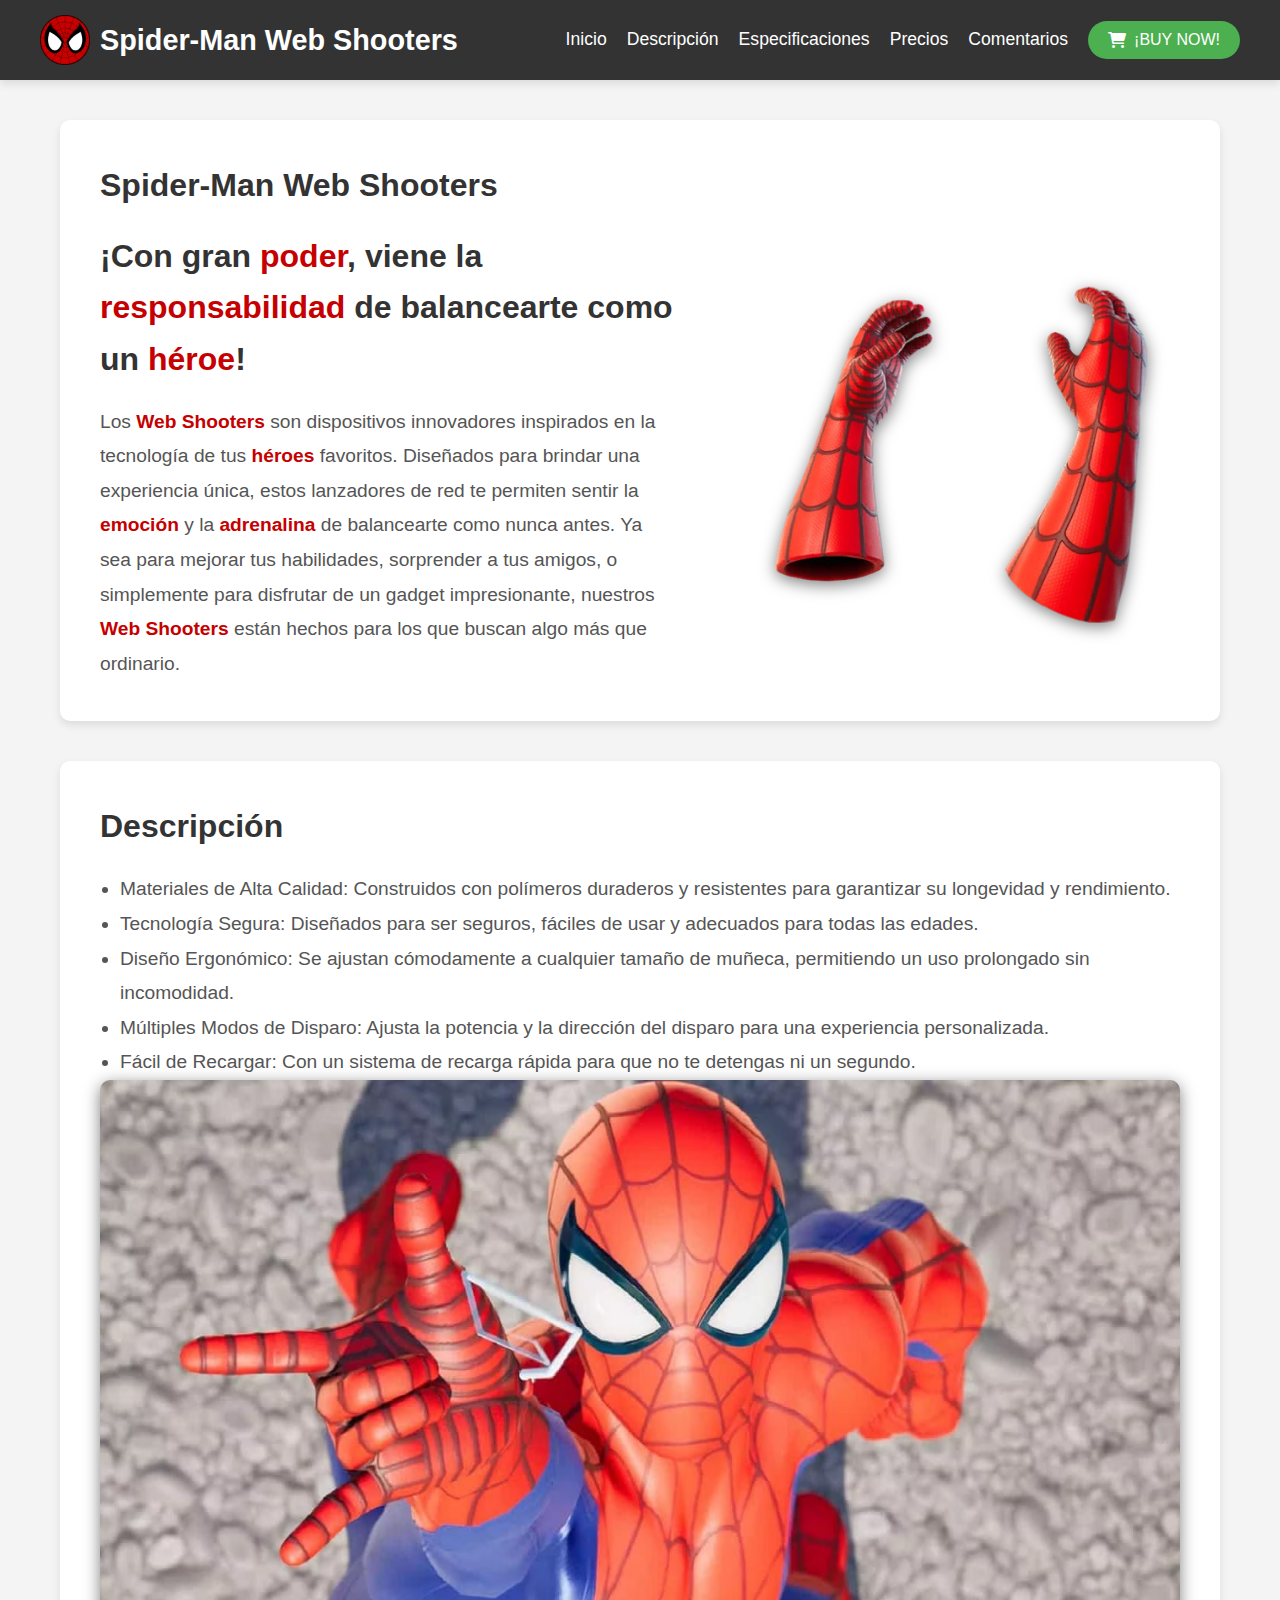
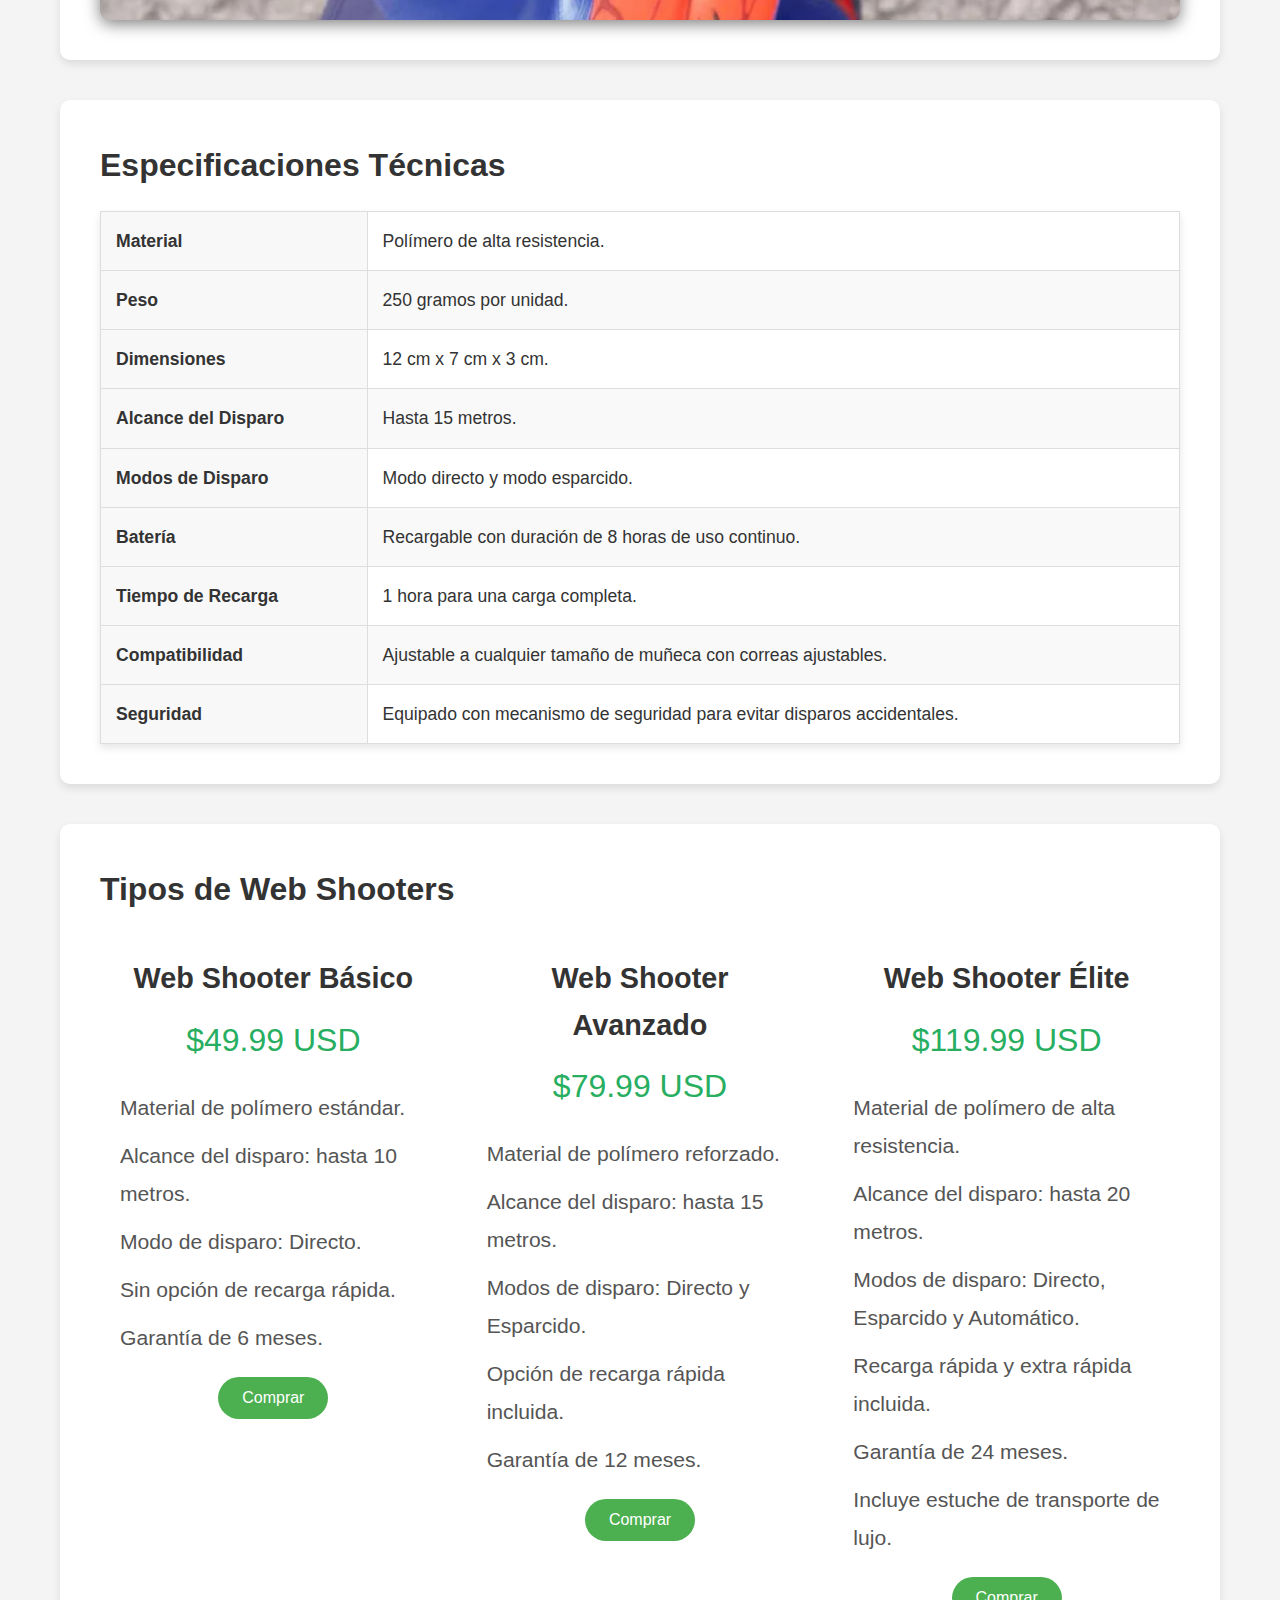
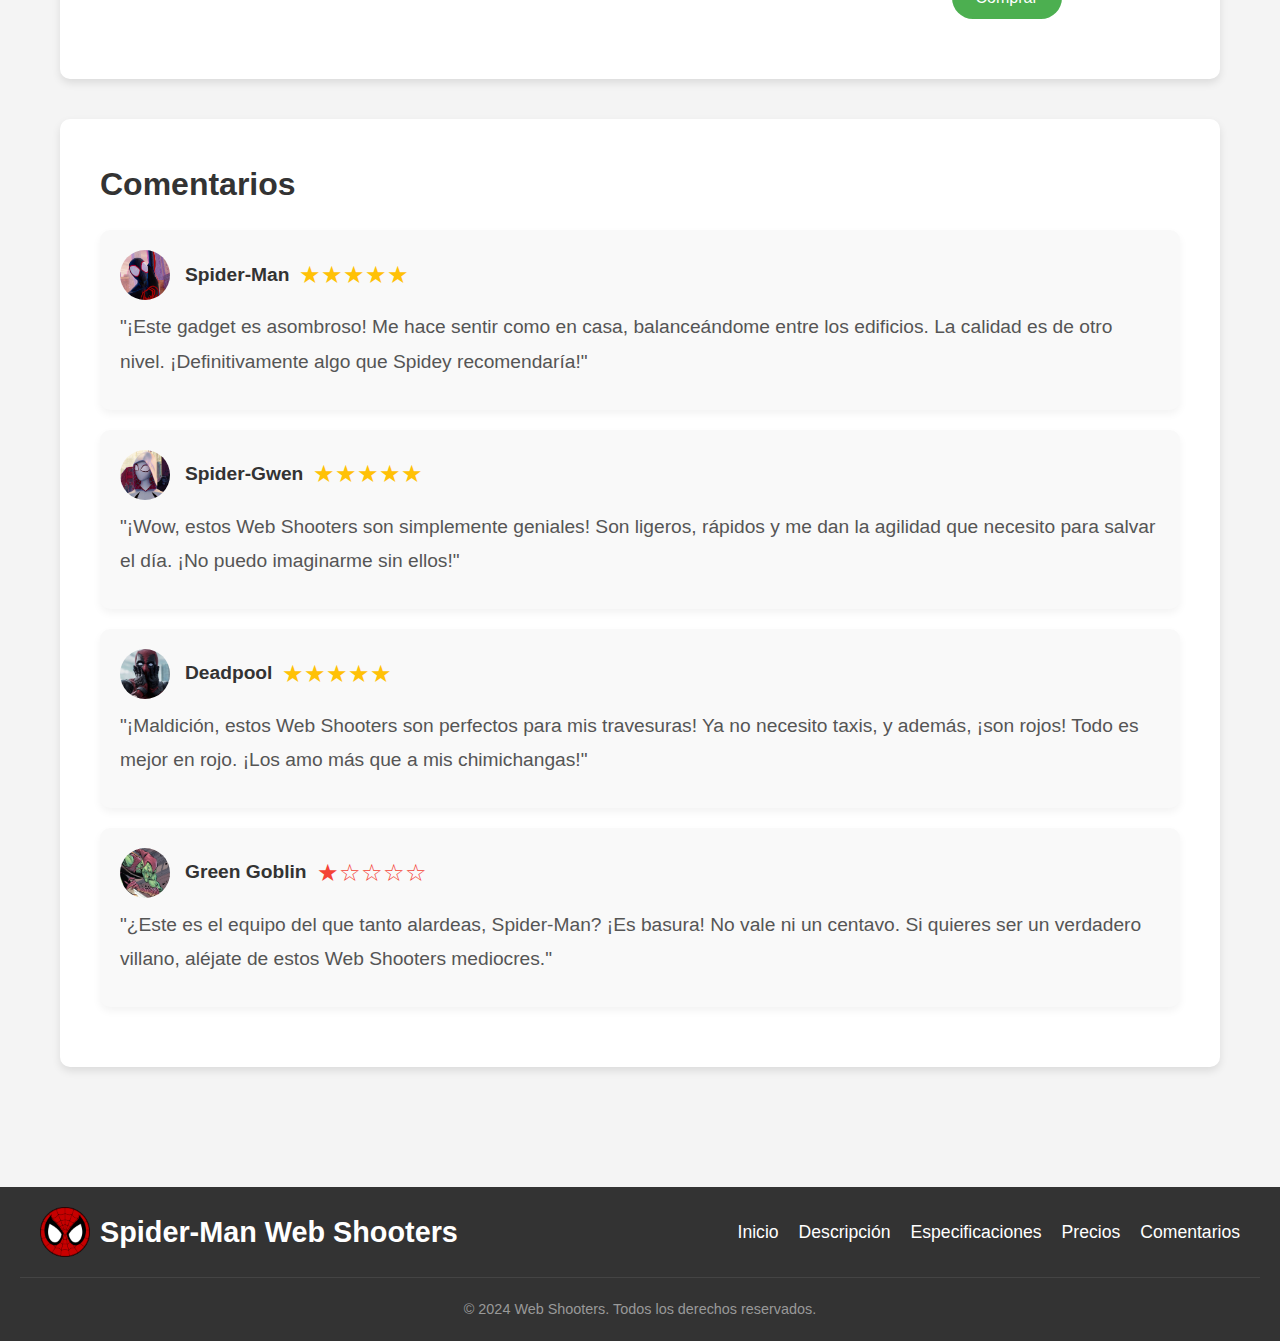
<file: landing.html>
<!DOCTYPE html>
<html lang="es">
  <head>
    <link
      rel="stylesheet"
      href="https://cdnjs.cloudflare.com/ajax/libs/font-awesome/6.0.0-beta3/css/all.min.css"
    />
    <link rel="stylesheet" href="landing_styles.css" />
    <meta charset="UTF-8" />
    <meta name="viewport" content="width=device-width, initial-scale=1.0" />
    <title>Web Shooters</title>
  </head>
  <body>
    <header>
      <div class="navbar">
        <div class="logo">
          <img src="img/ico.png" alt="icono" class="logo-img" />
          <h1>Spider-Man Web Shooters</h1>
        </div>
        <nav>
          <ul>
            <li><a href="#home">Inicio</a></li>
            <li><a href="#description">Descripción</a></li>
            <li><a href="#techSpecs">Especificaciones</a></li>
            <li><a href="#types">Precios</a></li>
            <li><a href="#comments">Comentarios</a></li>
            <li>
              <button class="buy-now">
                <i class="fas fa-shopping-cart"></i> ¡BUY NOW!
              </button>
            </li>
          </ul>
        </nav>
      </div>
    </header>

    <div class="container">
      <section id="home">
        <h2>Spider-Man Web Shooters</h2>
        <div class="home">
          <article class="productinfoContainer">
            <h2>
              ¡Con gran <span>poder</span>, viene la
              <span>responsabilidad</span> de balancearte como un
              <span>héroe</span>!
            </h2>
            <p>
              Los <span>Web Shooters</span> son dispositivos innovadores
              inspirados en la tecnología de tus <span>héroes</span> favoritos.
              Diseñados para brindar una experiencia única, estos lanzadores de
              red te permiten sentir la <span>emoción</span> y la
              <span>adrenalina</span> de balancearte como nunca antes. Ya sea
              para mejorar tus habilidades, sorprender a tus amigos, o
              simplemente para disfrutar de un gadget impresionante, nuestros
              <span>Web Shooters</span> están hechos para los que buscan algo
              más que ordinario.
            </p>
          </article>
          <div class="imgContainer">
            <img src="img/img1.png" alt="spiderShooter" />
          </div>
        </div>
      </section>

      <section id="description" class="description-section">
        <div class="description-content">
          <div class="text-content">
            <h2>Descripción</h2>
            <ul>
              <li>
                Materiales de Alta Calidad: Construidos con polímeros duraderos
                y resistentes para garantizar su longevidad y rendimiento.
              </li>
              <li>
                Tecnología Segura: Diseñados para ser seguros, fáciles de usar y
                adecuados para todas las edades.
              </li>
              <li>
                Diseño Ergonómico: Se ajustan cómodamente a cualquier tamaño de
                muñeca, permitiendo un uso prolongado sin incomodidad.
              </li>
              <li>
                Múltiples Modos de Disparo: Ajusta la potencia y la dirección
                del disparo para una experiencia personalizada.
              </li>
              <li>
                Fácil de Recargar: Con un sistema de recarga rápida para que no
                te detengas ni un segundo.
              </li>
            </ul>
          </div>
          <div class="image-content">
            <img src="img/img2.png" alt="spiderShooter" />
          </div>
        </div>
      </section>

      <section id="techSpecs">
        <h2>Especificaciones Técnicas</h2>
        <table class="specs-table">
          <tbody>
            <tr>
              <th>Material</th>
              <td>Polímero de alta resistencia.</td>
            </tr>
            <tr>
              <th>Peso</th>
              <td>250 gramos por unidad.</td>
            </tr>
            <tr>
              <th>Dimensiones</th>
              <td>12 cm x 7 cm x 3 cm.</td>
            </tr>
            <tr>
              <th>Alcance del Disparo</th>
              <td>Hasta 15 metros.</td>
            </tr>
            <tr>
              <th>Modos de Disparo</th>
              <td>Modo directo y modo esparcido.</td>
            </tr>
            <tr>
              <th>Batería</th>
              <td>Recargable con duración de 8 horas de uso continuo.</td>
            </tr>
            <tr>
              <th>Tiempo de Recarga</th>
              <td>1 hora para una carga completa.</td>
            </tr>
            <tr>
              <th>Compatibilidad</th>
              <td>
                Ajustable a cualquier tamaño de muñeca con correas ajustables.
              </td>
            </tr>
            <tr>
              <th>Seguridad</th>
              <td>
                Equipado con mecanismo de seguridad para evitar disparos
                accidentales.
              </td>
            </tr>
          </tbody>
        </table>
      </section>
      <section id="types">
        <h2>Tipos de Web Shooters</h2>
        <div class="types-grid">
          <div class="types-item">
            <h3>Web Shooter Básico</h3>
            <p class="price">$49.99 USD</p>
            <ul>
              <li>Material de polímero estándar.</li>
              <li>Alcance del disparo: hasta 10 metros.</li>
              <li>Modo de disparo: Directo.</li>
              <li>Sin opción de recarga rápida.</li>
              <li>Garantía de 6 meses.</li>
            </ul>
            <button>Comprar</button>
          </div>
          <div class="types-item">
            <h3>Web Shooter Avanzado</h3>
            <p class="price">$79.99 USD</p>
            <ul>
              <li>Material de polímero reforzado.</li>
              <li>Alcance del disparo: hasta 15 metros.</li>
              <li>Modos de disparo: Directo y Esparcido.</li>
              <li>Opción de recarga rápida incluida.</li>
              <li>Garantía de 12 meses.</li>
            </ul>
            <button>Comprar</button>
          </div>
          <div class="types-item">
            <h3>Web Shooter Élite</h3>
            <p class="price">$119.99 USD</p>
            <ul>
              <li>Material de polímero de alta resistencia.</li>
              <li>Alcance del disparo: hasta 20 metros.</li>
              <li>Modos de disparo: Directo, Esparcido y Automático.</li>
              <li>Recarga rápida y extra rápida incluida.</li>
              <li>Garantía de 24 meses.</li>
              <li>Incluye estuche de transporte de lujo.</li>
            </ul>
            <button>Comprar</button>
          </div>
        </div>
      </section>

      <section id="comments">
        <h2>Comentarios</h2>
        <div class="comment">
          <div class="comment-header">
            <img src="img/user1.png" alt="Spider-Man" />
            <div class="comment-details">
              <span class="comment-name">Spider-Man</span>
              <div class="stars">★★★★★</div>
            </div>
          </div>
          <p>
            "¡Este gadget es asombroso! Me hace sentir como en casa,
            balanceándome entre los edificios. La calidad es de otro nivel.
            ¡Definitivamente algo que Spidey recomendaría!"
          </p>
        </div>
        <div class="comment">
          <div class="comment-header">
            <img src="img/user2.png" alt="Spider-Gwen" />
            <div class="comment-details">
              <span class="comment-name">Spider-Gwen</span>
              <div class="stars">★★★★★</div>
            </div>
          </div>
          <p>
            "¡Wow, estos Web Shooters son simplemente geniales! Son ligeros,
            rápidos y me dan la agilidad que necesito para salvar el día. ¡No
            puedo imaginarme sin ellos!"
          </p>
        </div>
        <div class="comment">
          <div class="comment-header">
            <img src="img/user3.png" alt="Deadpool" />
            <div class="comment-details">
              <span class="comment-name">Deadpool</span>
              <div class="stars">★★★★★</div>
            </div>
          </div>
          <p>
            "¡Maldición, estos Web Shooters son perfectos para mis travesuras!
            Ya no necesito taxis, y además, ¡son rojos! Todo es mejor en rojo.
            ¡Los amo más que a mis chimichangas!"
          </p>
        </div>
        <div class="comment negative">
          <div class="comment-header">
            <img src="img/user4.png" alt="Green Goblin" />
            <div class="comment-details">
              <span class="comment-name">Green Goblin</span>
              <div class="stars">★☆☆☆☆</div>
            </div>
          </div>
          <p>
            "¿Este es el equipo del que tanto alardeas, Spider-Man? ¡Es basura!
            No vale ni un centavo. Si quieres ser un verdadero villano, aléjate
            de estos Web Shooters mediocres."
          </p>
        </div>
      </section>
    </div>

    <footer>
      <div class="footer-content">
        <div class="footer-logo">
          <img src="img/ico.png" alt="Spider-Man Logo" />
          <h1>Spider-Man Web Shooters</h1>
        </div>
        <ul class="footer-nav">
          <li><a href="#home">Inicio</a></li>
          <li><a href="#description">Descripción</a></li>
          <li><a href="#techSpecs">Especificaciones</a></li>
          <li><a href="#types">Precios</a></li>
          <li><a href="#comments">Comentarios</a></li>
        </ul>
      </div>
      <div class="footer-divider"></div>
      <div class="footer-copy">
        <p>&copy; 2024 Web Shooters. Todos los derechos reservados.</p>
      </div>
    </footer>
  </body>
</html>
</file>
<file: landing_styles.css>
* {
  margin: 0;
  padding: 0;
  box-sizing: border-box;
}

html {
  scroll-behavior: smooth;
}

body {
  font-family: "Arial", sans-serif;
  background-color: #f4f4f4;
  color: #333;
  line-height: 1.6;
}

header {
  background-color: #333;
  padding: 10px 20px;
  box-shadow: 0px 4px 8px rgba(0, 0, 0, 0.1);
}

.navbar {
  display: flex;
  justify-content: space-between;
  align-items: center;
  max-width: 1200px;
  margin: auto;
  height: 60px;
}

.logo {
  display: flex;
  align-items: center;
}

.logo img {
  width: 50px;
  height: auto;
  margin-right: 10px;
}

.logo h1 {
  font-size: 1.8em;
  color: #ffffff;
  line-height: 1;
}

nav ul {
  list-style: none;
  display: flex;
  gap: 20px;
  align-items: center;
}

nav ul li {
  display: inline;
}

nav ul li a {
  color: #ffffff;
  text-decoration: none;
  font-size: 1.1em;
  transition: color 0.3s ease;
  position: relative;
}

nav ul li a::after {
  content: "";
  display: block;
  width: 0;
  height: 2px;
  background: #fff;
  transition: width 0.3s ease;
  margin: auto;
}

nav ul li a:hover::after {
  width: 100%;
  transition: width 0.3s ease;
}

button.buy-now {
  background-color: #4caf50;
  color: white;
  padding: 10px 20px;
  border: none;
  cursor: pointer;
  border-radius: 25px;
  font-size: 1em;
  transition: background-color 0.3s ease;
  display: flex;
  align-items: center;
}

button.buy-now:hover {
  background-color: #388e3c;
}

button.buy-now i {
  margin-right: 8px;
}

.container {
  padding: 40px 20px;
  max-width: 1200px;
  margin: auto;
}

section {
  background-color: #ffffff;
  padding: 40px;
  box-shadow: 0px 4px 8px rgba(0, 0, 0, 0.1);
  border-radius: 10px;
  margin-bottom: 40px;
}

section h2 {
  font-size: 2em;
  color: #333;
  margin-bottom: 20px;
}

section p,
section ul {
  font-size: 1.2em;
  color: #555;
  line-height: 1.8;
}

section ul {
  list-style-type: disc;
  padding-left: 20px;
}

span {
  color: #c60000;
  font-weight: bold;
}

.home {
  display: flex;
  flex-direction: row;
  justify-content: space-between;
  align-items: center;
  flex-wrap: wrap;
}

.productinfoContainer {
  display: flex;
  flex-direction: column;
  width: 55%;
  padding-right: 20px;
}

.imgContainer {
  width: 40%;
  min-width: 300px;
  overflow: hidden;
  position: relative;
}

.imgContainer img {
  width: 100%;
  height: auto;
  display: block;
  border-radius: 10px;
  object-fit: contain;
  filter: drop-shadow(0px 4px 8px rgba(0, 0, 0, 0.5));
}

.types-grid {
  display: grid;
  grid-template-columns: repeat(auto-fit, minmax(250px, 1fr));
  gap: 20px;
  margin: 0 auto;
}

.types-item {
  background-color: #fff;
  border-radius: 15px;
  padding: 20px;
  text-align: center;
  transition: transform 0.3s ease, box-shadow 0.3s ease;
  position: relative;
  overflow: hidden;
}

.types-item h3 {
  font-size: 1.8em;
  color: #333;
  margin-bottom: 10px;
  font-weight: bold;
}

.price {
  font-size: 2em;
  color: #27ae60;
  margin: 10px 0;
}

.types-item ul {
  list-style-type: none;
  padding: 0;
  margin: 20px 0;
  text-align: left;
}

.types-item ul li {
  margin: 10px 0;
  font-size: 1.1em;
  color: #555;
}

button {
  background-color: #4caf50;
  color: white;
  padding: 12px 24px;
  border: none;
  cursor: pointer;
  border-radius: 25px;
  font-size: 1em;
  transition: background-color 0.3s ease, transform 0.3s ease;
}

button:hover {
  background-color: #388e3c;
  transform: scale(1.05);
}

.types-item:hover {
  transform: translateY(-10px);
  box-shadow: 0px 10px 20px rgba(0, 0, 0, 0.2);
}

.types-item.featured {
  border: 2px solid #4caf50;
  background-color: #f9fff9;
}

.types-item.featured .price {
  color: #27ae60;
}

.types-item::before {
  content: "";
  position: absolute;
  top: 0;
  left: 0;
  width: 100%;
  height: 100%;
  background: linear-gradient(45deg, rgba(0, 0, 0, 0.05), rgba(0, 0, 0, 0.05));
  z-index: 0;
  opacity: 0;
  transition: opacity 0.3s ease;
}

.types-item:hover::before {
  opacity: 1;
}

#comments {
  background-color: #ffffff;
  padding: 40px;
  box-shadow: 0px 4px 8px rgba(0, 0, 0, 0.1);
  border-radius: 10px;
  margin-bottom: 40px;
}

#comments h2 {
  font-size: 2em;
  color: #333;
  margin-bottom: 20px;
}

.comment {
  background-color: #f9f9f9;
  padding: 20px;
  border-radius: 10px;
  box-shadow: 0px 4px 8px rgba(0, 0, 0, 0.05);
  margin-bottom: 20px;
}

.comment-header {
  display: flex;
  align-items: center;
  margin-bottom: 10px;
}

.comment img {
  width: 50px;
  height: 50px;
  border-radius: 50%;
  margin-right: 15px;
}

.comment-details {
  display: flex;
  align-items: center;
}

.comment-name {
  font-weight: bold;
  font-size: 1.2em;
  color: #333;
  margin-right: 10px;
}

.comment .stars {
  font-size: 1.5em;
  color: #ffc107;
}

.comment p {
  font-size: 1.2em;
  color: #555;
  margin-bottom: 10px;
}

.comment.negative .stars {
  color: #f44336;
}

footer {
  background-color: #333;
  color: #fff;
  padding: 20px;
  text-align: center;
  margin-top: 40px;
  position: relative;
  padding-bottom: 20px;
}

.footer-content {
  display: flex;
  justify-content: space-between;
  align-items: center;
  max-width: 1200px;
  margin: auto;
}

.footer-logo {
  display: flex;
  align-items: center;
}

.footer-logo img {
  width: 50px;
  height: auto;
  margin-right: 10px;
}

.footer-logo h1 {
  font-size: 1.8em;
  color: #ffffff;
}

.footer-nav {
  list-style: none;
  display: flex;
  gap: 20px;
}

.footer-nav li {
  display: inline;
}

.footer-nav li a {
  color: #ffffff;
  text-decoration: none;
  font-size: 1.1em;
  transition: color 0.3s ease;
  position: relative;
}

.footer-nav li a:hover {
  color: #036875;
}

.footer-divider {
  margin: 20px 0;
  border-top: 1px solid #444;
}

.footer-copy {
  margin-top: 10px;
  font-size: 0.9em;
  color: #999;
}

.specs-container {
  display: flex;
  justify-content: space-between;
  margin-top: 20px;
}

.specs-table {
  width: 100%;
  border-collapse: collapse;
  margin-top: 20px;
  box-shadow: 0px 4px 8px rgba(0, 0, 0, 0.1);
}

.specs-table th,
.specs-table td {
  padding: 15px;
  text-align: left;
  font-size: 1.1em;
  border: 1px solid #ddd;
}

.specs-table th {
  background-color: #f8f8f8;
  color: #333;
  font-weight: bold;
}

.specs-table tr:nth-child(even) {
  background-color: #f9f9f9;
}

.specs-table tr:hover {
  background-color: #e9e9e9;
}

@media (max-width: 768px) {
  .navbar {
    flex-direction: column;
    text-align: center;
  }

  nav ul {
    flex-direction: column;
    gap: 10px;
  }

  .home {
    flex-direction: column;
  }

  .productinfoContainer,
  .imgContainer {
    width: 100%;
    padding-right: 0;
  }

  section {
    padding: 20px;
  }

  section h2 {
    font-size: 1.8em;
  }

  section p,
  section ul {
    font-size: 1.1em;
  }
}

.image-content img {
  width: 100%;
  height: auto;
  display: block;
  border-radius: 10px;
  object-fit: cover;
  filter: drop-shadow(0px 4px 8px rgba(0, 0, 0, 0.5));
}
</file>
